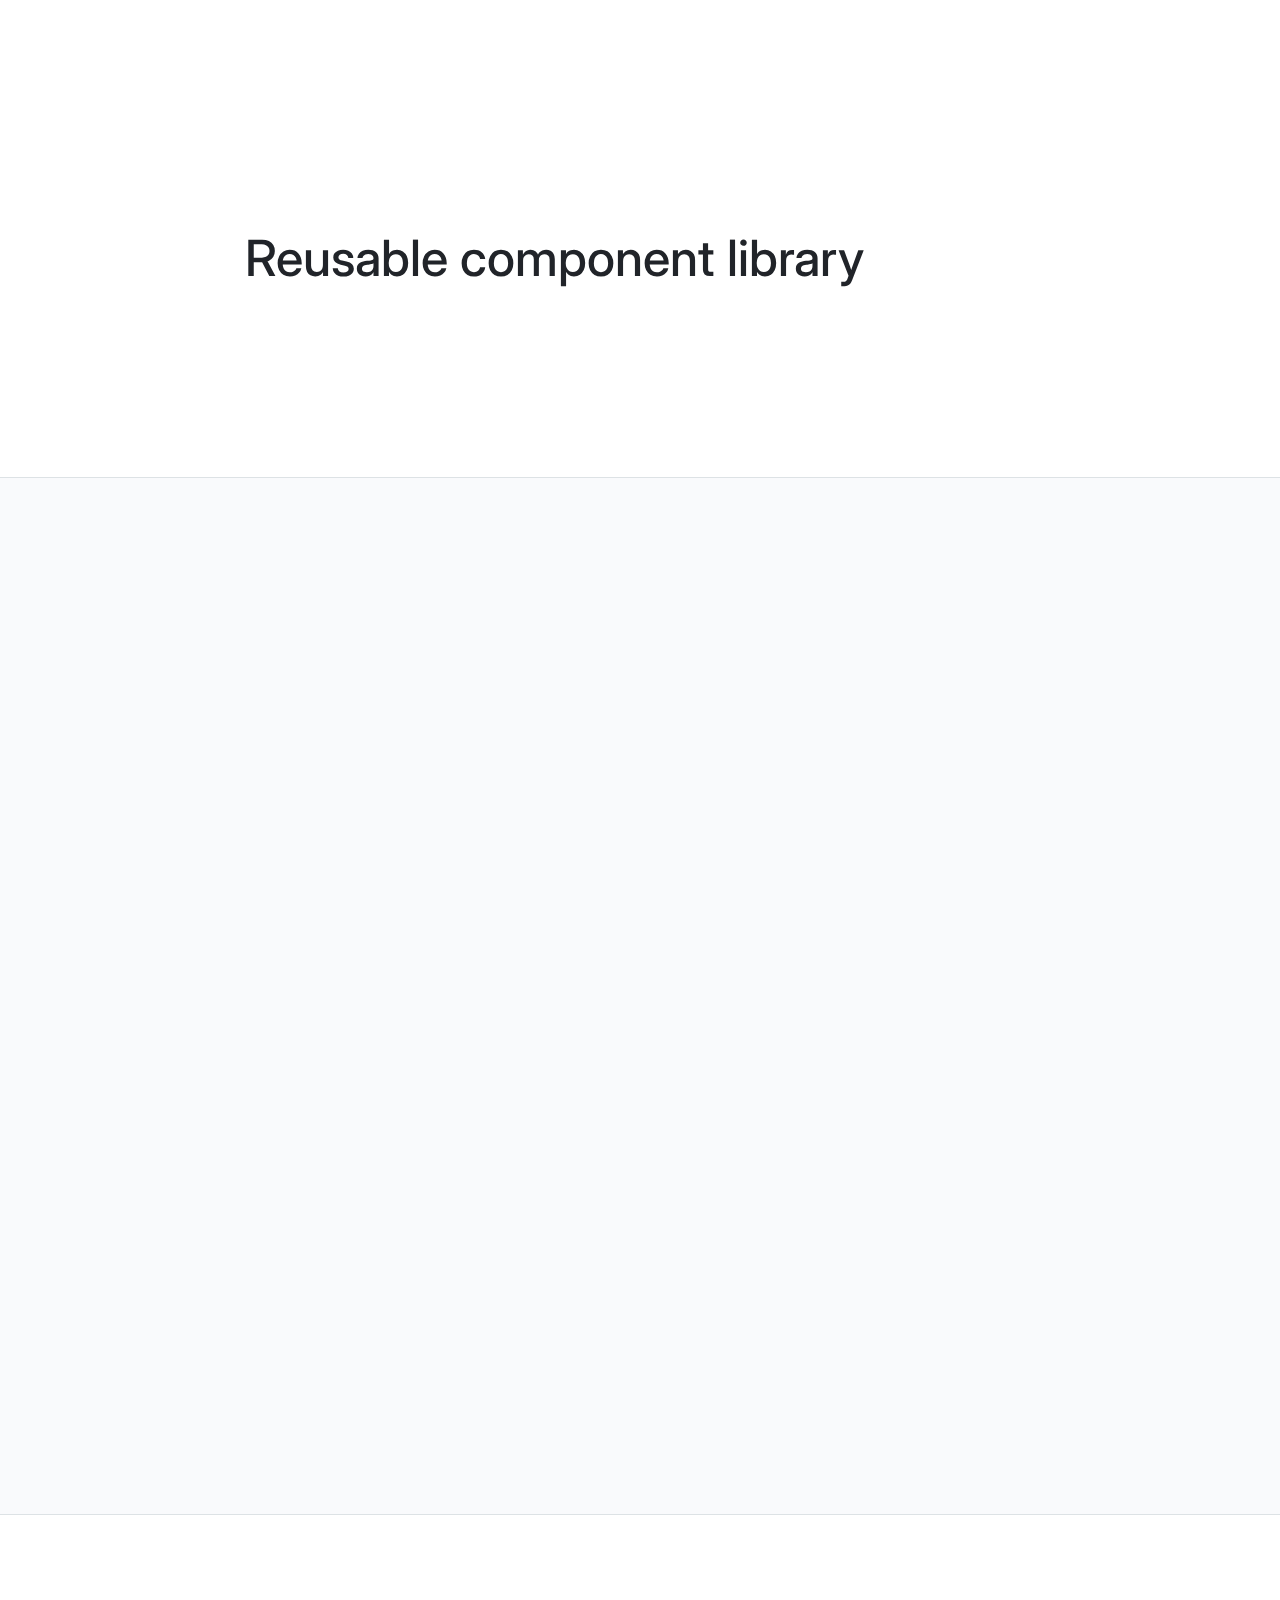
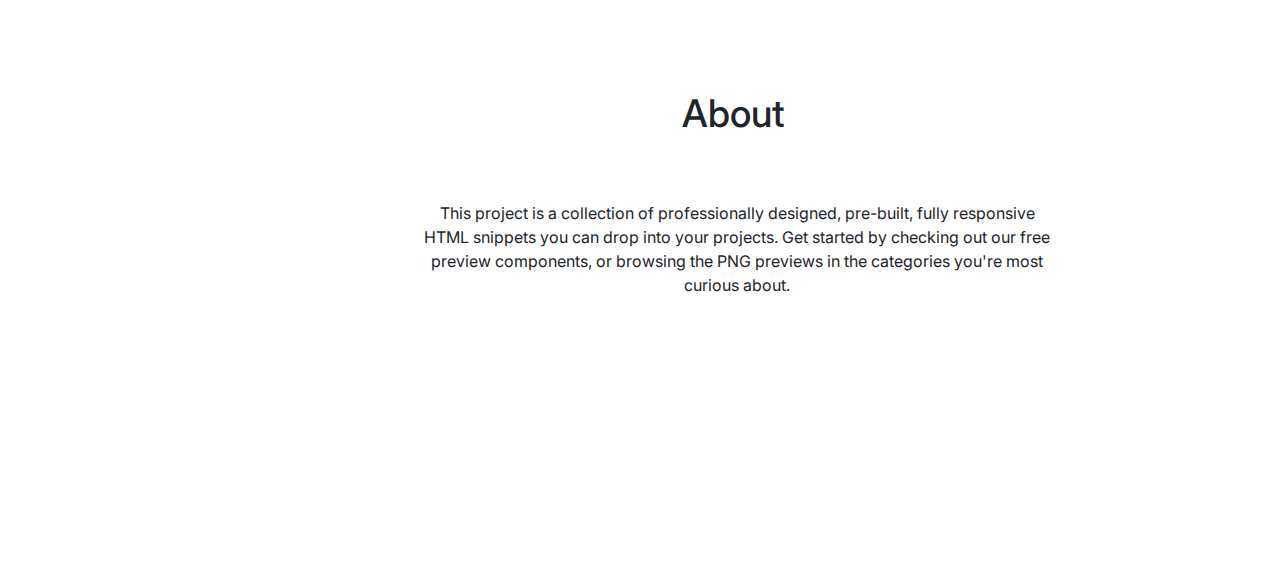
<file: index.html>
<!DOCTYPE html>
<!-- Главная страница -->
<html lang="ru">

<head>
    <link rel="stylesheet" href="./assets/css/main.css">
</head>

<body>
    <div class="page">
        <header class="header">
            <div class="container">
                <h1 class="header__title">Reusable component library</h1>
            </div>
        </header>
        <main class="main">
            <div class="container">
            </div>
        </main>
        <footer class="footer">
            <h2 class="footer__title">About</h2>
            <p class="footer__content">This project is a collection of professionally designed, pre-built, fully
                responsive HTML snippets you can drop into your projects. Get started by checking out our free preview
                components, or browsing the PNG previews in the categories you're most curious about.</p>
        </footer>
    </div>
</body>

</html>
</file>
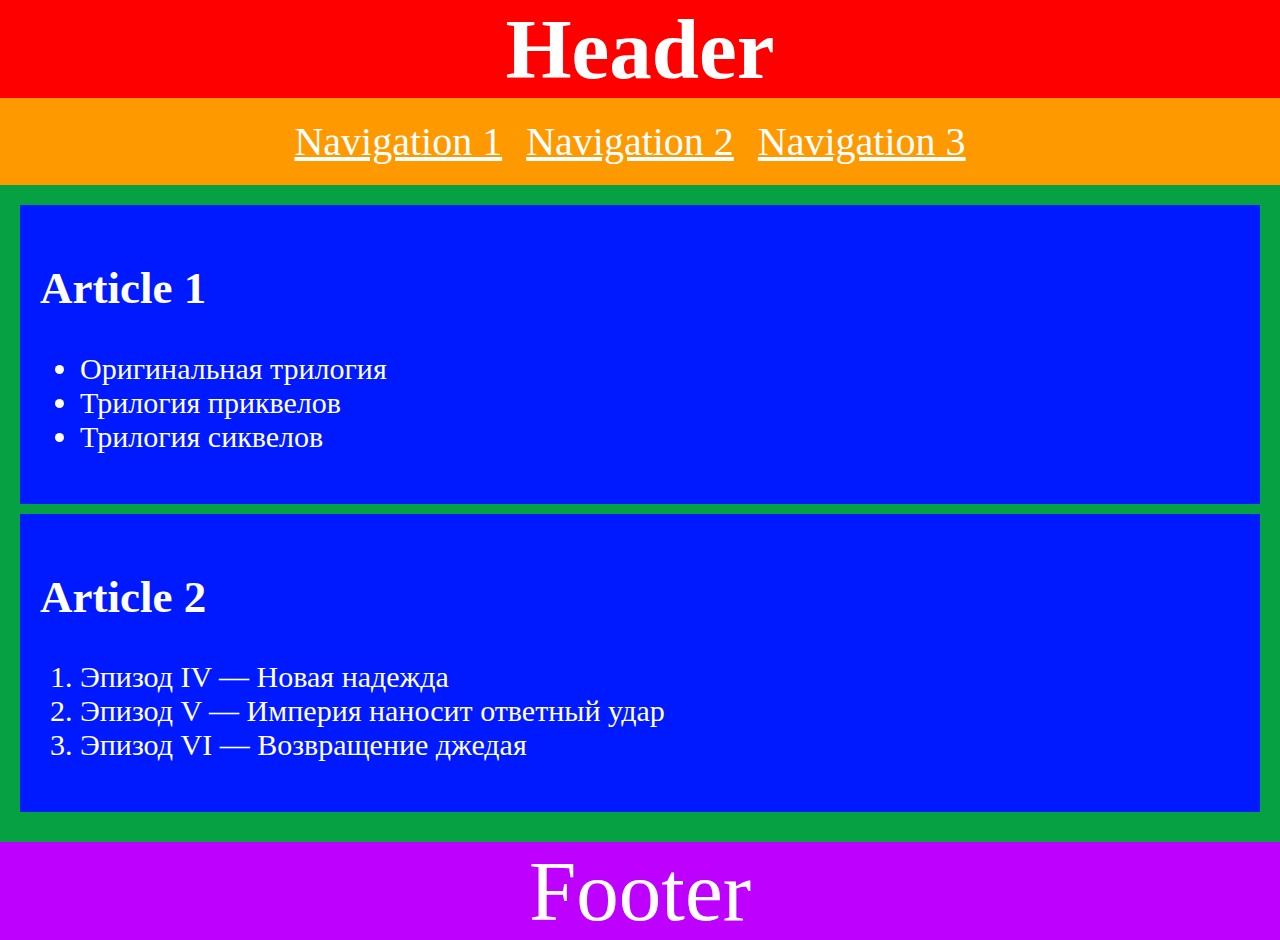
<file: 02-dz0/01-semantic-mockup/solution.html>
<!DOCTYPE html>
<html lang="ru">
  <head>
    <meta charset="utf-8">
    <title>Семантическая разметка страницы</title>
    <style>
      body {
        color: white;
        margin: 0;
      }

      .header {
        background: #FF0000;
        text-align: center;
      }

      .title {
        font-size: 85px;
        margin: 0;
      }

      .navigation {
        background: #FF9900;
        padding: 20px;
      }

      .link {
        font-size: 40px;
        color: white;
        margin-right: 20px;
      }

      .main {
        background: #05A143;
        padding: 20px;
      }

      .article {
        background: #001AFF;
        padding: 20px;
        font-size: 30px;
        margin-bottom: 10px;
      }

      .footer {
        background: #BD00FF;
        text-align: center;
        font-size: 85px;
      }
    </style>
  </head>
  <body>
    <header class="header">
      <h1 class="title">Header</h1>
      <nav class="navigation">
        <a class="link" href="#">Navigation 1</a>
        <a class="link" href="#">Navigation 2</a>
        <a class="link" href="#">Navigation 3</a>
      </nav>
    </header>
    <main class="main">
      <article class="article">
        <h2>Article 1</h2>
        <ul>
          <li>Оригинальная трилогия</li>
          <li>Трилогия приквелов</li>
          <li>Трилогия сиквелов</li>
        </ul>
      </article>
      <article class="article">
        <h2>Article 2</h2>
        <ol>
          <li>Эпизод IV — Новая надежда</li>
          <li>Эпизод V — Империя наносит ответный удар	</li>
          <li>Эпизод VI — Возвращение джедая</li>
        </ol>
      </article>
    </main>
    <footer class="footer">Footer</footer>
  </body>
</html>
</file>
<file: assets/css/main.css>
@import '../fonts/fonts.css';
@import 'normalize.css';
@import '../../components/page/page.css';
@import '../../components/header/header.css';
@import '../../components/main/main.css';
@import '../../components/footer/footer.css';
@import '../../components/container/container.css';

:root {
    --white: #ffffff;
    --black: #212429;
    --pink: #F784AD;
    --purple: #7048E8;
    --blue: #374FC7;
    --red: #F03D3E;
    --grey-1: #F8F9FA;
    --grey-2: #DDE2E5;
    --grey-3: #ACB5BD;
    --grey-4: #495057;

    --error: var(--red);
    --success: var(--blue);

    --primary: var(--blue);
    --secondary: var(--purple);
}

body {
    font-family: 'Roboto', sans-serif;
}
</file>
